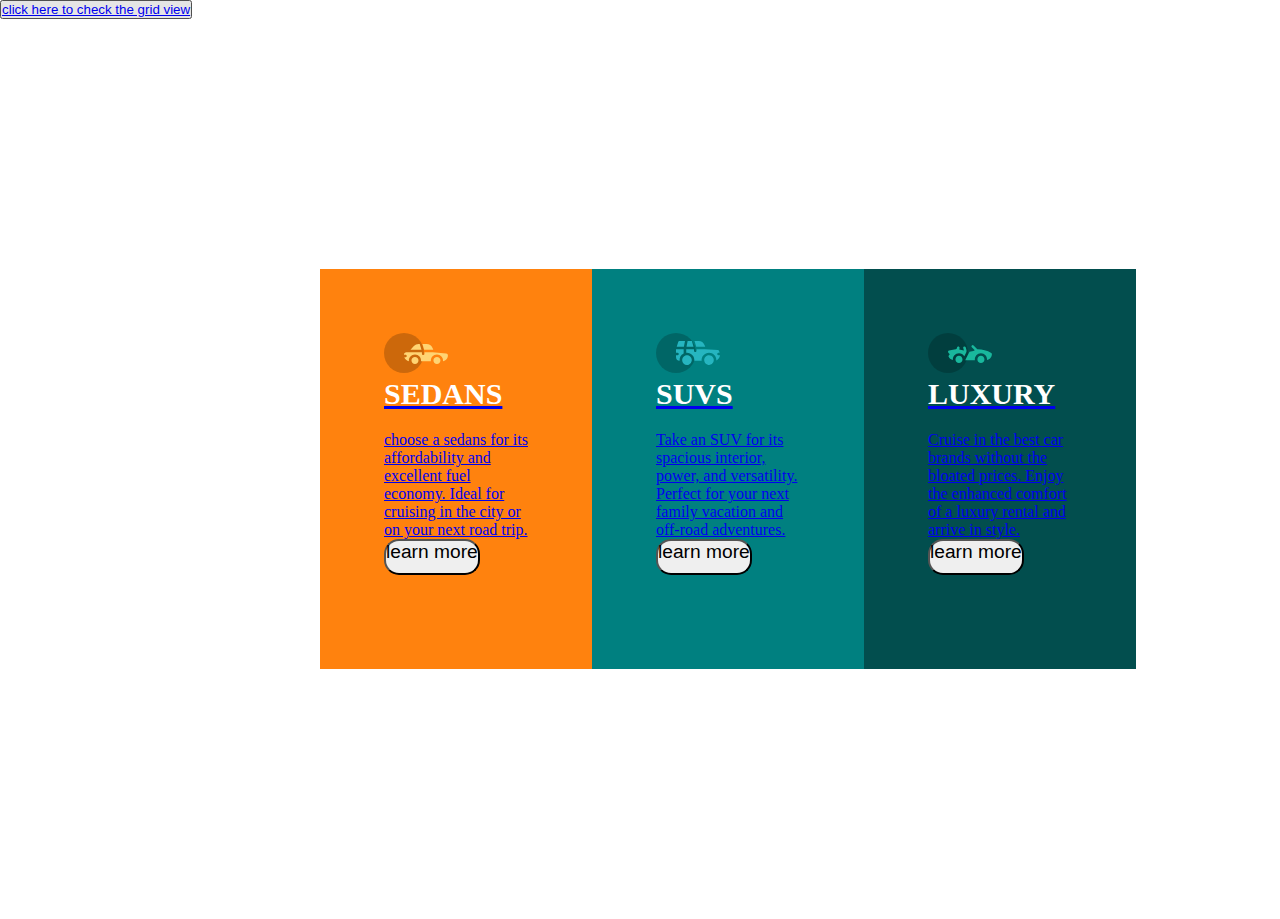
<file: week4/index.html>
<!DOCTYPE html>
<html lang="en">
<head>
    <meta charset="UTF-8">
    <meta name="viewport" content="width=device-width, initial-scale=1.0">
    <meta http-equiv="X-UA-Compatible" content="ie=edge">
    <title>3-column card</title>
    <link rel="stylesheet" href="style.css">
    <button class="link"><a href="Grid.htmll">click here to check the grid view</button>
    </head>
<body>
    <div class="flex-container">
<div class="top-container">
    <img src="logo1.svg" alt="logo">
<h1>SEDANS</h1>
<p class="p.top">choose a sedans for its affordability and excellent fuel economy. Ideal for cruising in the city or on your next road trip.
     </p>
     <button>learn more</button>
    </div>
     <div class="middle-container">
         <img src="logo2.svg" alt="logo">
     <h1>SUVS</h1>
     <P class="p.middle">Take an SUV for its spacious interior, power, and versatility. Perfect for your next family vacation and off-road adventures.
     </P>
     <button>learn more</button>
    </div>
     <div class="bottom-container">
         <img src="logo3.svg" alt="logo">
     <h1>LUXURY</h1>
     <p class="p.bottom">Cruise in the best car brands without the bloated prices. Enjoy the enhanced comfort of a luxury rental and arrive in style.
      </p>
      <button>learn more</button>
    </div>
    </div>
    
</body>
</html>
</file>
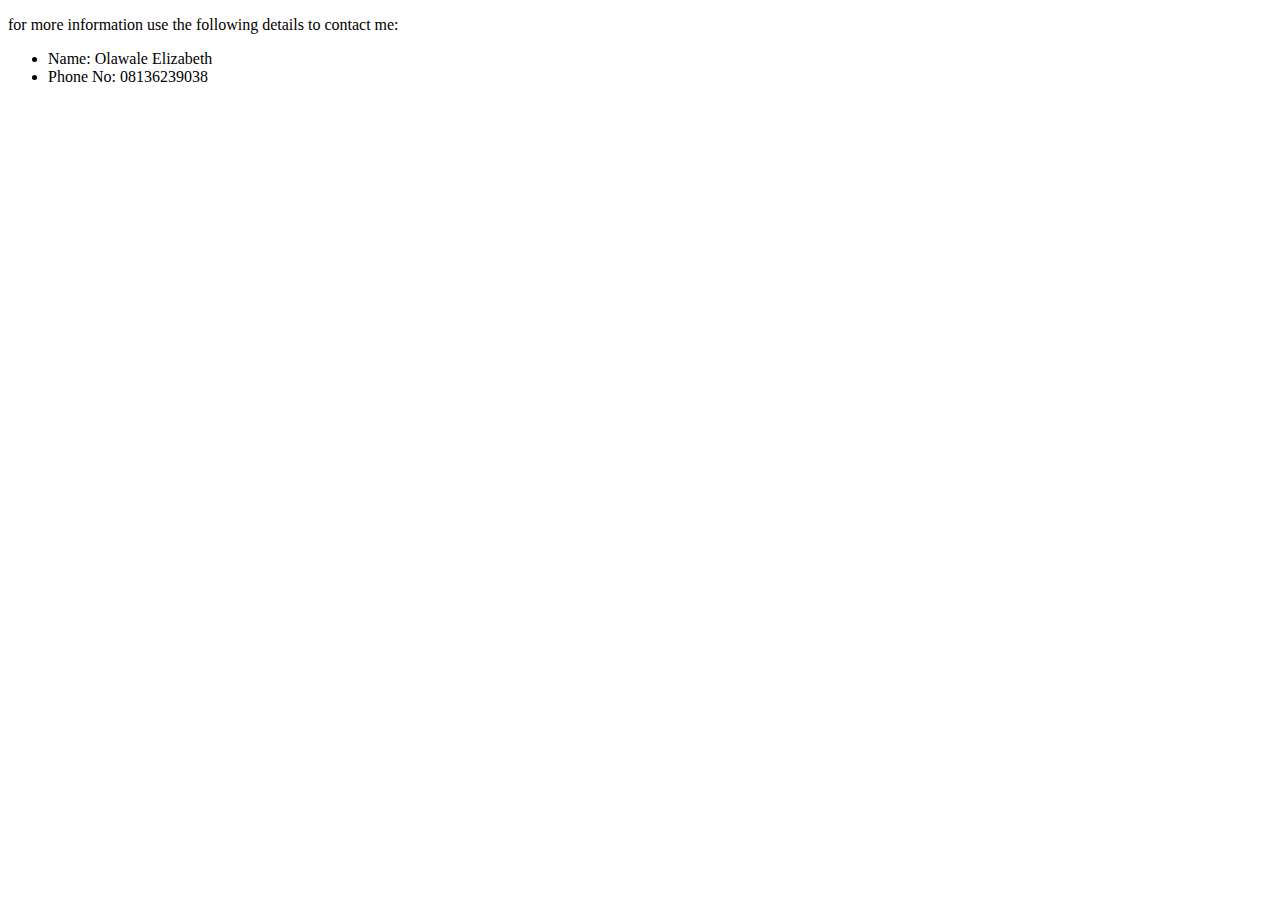
<file: portifolio/contact.html>
<!DOCTYPE html>
<html lang="en">
<head>
    <meta charset="UTF-8">
    <meta name="viewport" content="width=device-width, initial-scale=1.0">
    <meta http-equiv="X-UA-Compatible" content="ie=edge">
    <title>Document</title>
    <title>contact</title>
    <style>
        background-color: green;
    </style>
</head>

<body>
  <p>for more information use the following details to contact me:</p>
  <ul>
    <li> Name: Olawale Elizabeth</li>
    <li> Phone No: 08136239038</li>
  </ul>
    
</body>
</html>
</file>
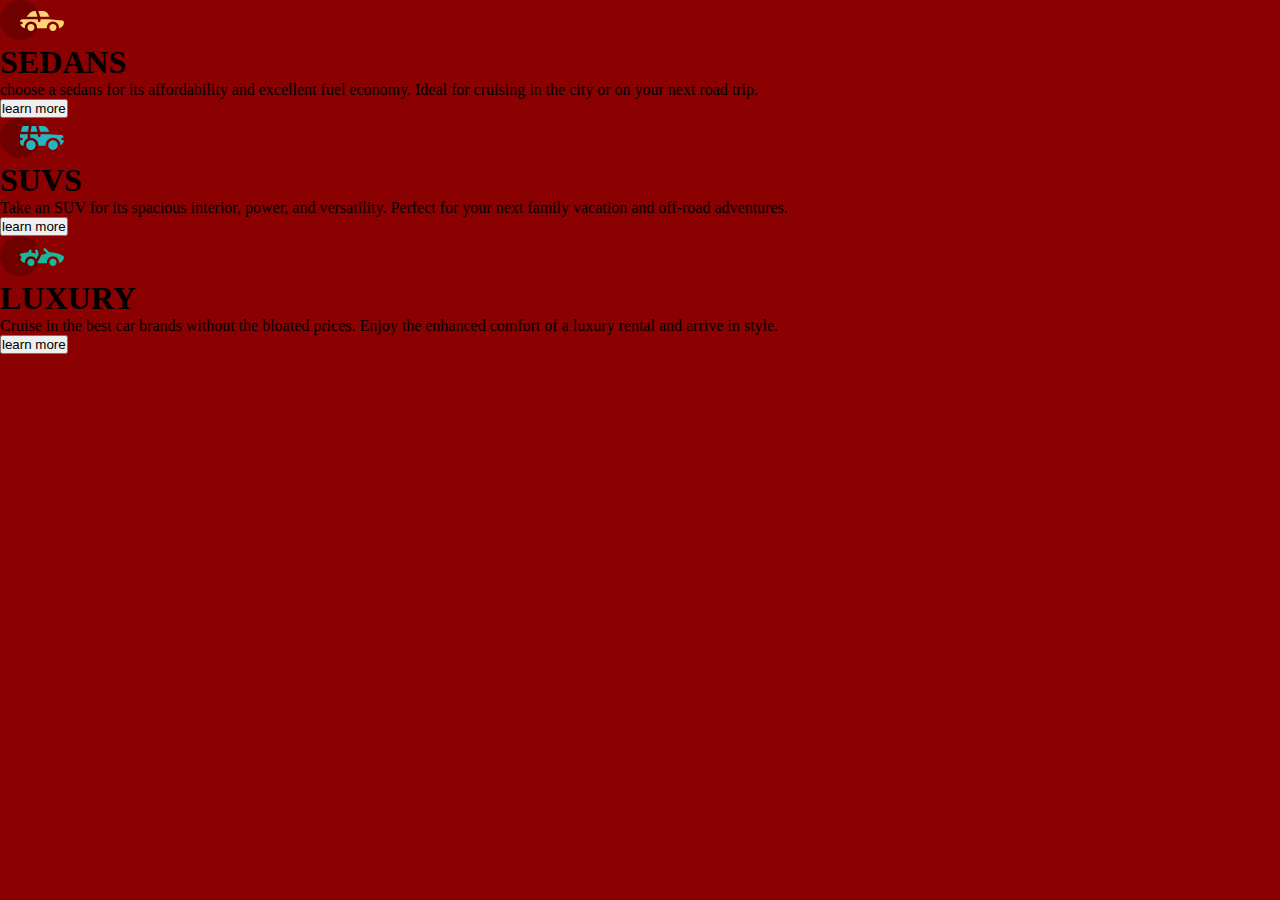
<file: week4/Grid.html>
<!DOCTYPE html>
<html lang="en">
<head>
    <meta charset="UTF-8">
    <meta name="viewport" content="width=device-width, initial-scale=1.0">
    <meta http-equiv="X-UA-Compatible" content="ie=edge">
    <title>Document</title>
    <link rel="stylesheet" href="Grid.css">


    </head>
    <body>
      <!-- <main>
      <div class="Grid-container">
        <div  class="item 1">1</div>
        <div  class="item 2">2</div>
        <div  class="item 3">3</div>
        <div  class="item 4">4</div>
        <div  class="item 5">5</div>
      </div>
      <button class="link"><a href="3-column card.html">click here to check the grid view</button>
    </main> -->
    <div class="grid-container">
      <div class="top-container">
          <img src="logo1.svg" alt="logo">
      <h1>SEDANS</h1>
      <p class="p.top">choose a sedans for its affordability and excellent fuel economy. Ideal for cruising in the city or on your next road trip.
           </p>
           <button>learn more</button>
          </div>
           <div class="middle-container">
               <img src="logo2.svg" alt="logo">
           <h1>SUVS</h1>
           <P class="p.middle">Take an SUV for its spacious interior, power, and versatility. Perfect for your next family vacation and off-road adventures.
           </P>
           <button>learn more</button>
          </div>
           <div class="bottom-container">
               <img src="logo3.svg" alt="logo">
           <h1>LUXURY</h1>
           <p class="p.bottom">Cruise in the best car brands without the bloated prices. Enjoy the enhanced comfort of a luxury rental and arrive in style.
            </p>
            <button>learn more</button>
          </div>
          </div>
</body>
</html>
</file>
<file: week4/style.css>
*{
    margin:0;
    padding:0;
     box-sizing: border-box; 

}
/* .link{
    color: black;
    background: white;
    padding: 2px 8px;
    top: 0;
    cursor: pointer;
    margin-bottom: 2rem;
    border-radius: 30px;
}
.link:hover{
    background-color: wheat;
    color: black; */
}
body{
    background-color: #fff8dc;
}
.flex-container{
     margin: auto; 
    display:flex;
    width:50%;
    height:100vh;
    align-items: center;
    /* flex-direction: row; */

}
.top-container{
    background-color: hsla(29, 100%, 50%, 0.945);
    padding: 4em;
    min-width: 17rem;
    min-height: 25rem;
    position: relative;
    
}
.top-containerimage{
    padding-bottom: 20px;
}
.top-container h1{
    color: white;
    font-size:30px;
    padding-bottom: 20px;
    font-weight: bold;
}
.top-container p.top{
       font-size: medium;
       padding-bottom: 10px;

}
.top-container button{
    font-size: larger;
    padding-bottom: 10px;
    bottom:0;
    border-radius:15px;
}
.middle-container{
    background-color:rgb(0, 128, 128);
    padding:4em;
    min-width: 17rem;
    min-height: 25rem;
    position: relative;
}
.middle-containerimage{
    padding-bottom: 20px;
}
.middle-container h1{
    color: white;
    font-size:30px;
    padding-bottom: 20px;
    font-weight: bold;
}
.middle-container p.middle{
    font-size: medium;
    padding-bottom: 30px;
}
.middle-container button{
    font-size: larger;
    padding-bottom: 10px;
    bottom: 0;
    border-radius: 15px;
    
}
.bottom-container{
    background-color: rgb(2, 78, 78);
    padding: 4em;
    min-width: 17rem;
    min-height: 25rem;
    position: relative;
}
.bottom-container image{
    padding-bottom: 20px;
}
.bottom-container h1{
    color: white;
    font-size:30px;
    padding-bottom: 20px;
    font-weight: bold;
}
.bottom-container p.bottom{
    font-size: medium;
    padding-bottom: 30px;
}
.bottom-container button{
    font-size: larger;
    padding-bottom: 10px;
    bottom: 0;
    border-radius: 15px;
}
</file>
<file: week4/Grid.css>
*{
    margin: 0;
    padding: 0;
    box-sizing: border-box;
    font: 3opx;
}
[class="item-"]{
    display: grid;
    place-items: center;
    padding: 10px;
    box-shadow: 5px;
    color: #fff;
}
body{
    background-color: darkred;
    height: 100vh;
}
.grid-container{
    display:grid;

}
.grid{
    height: 90vh;
    width: 90%;
    margin: 20px auto;
    display: grid;
    gap: 20px;
    grid-template-columns: repeat(6);
}
.item 1{
    background-color:blue;
    padding:2em;
}
.item 2{
    background-color:green;
    padding:2em;
}
.item 3{
    background-color: black;
    padding:2em;
}
.item 4{
    background-color:red;
    padding:2em;
}
.item 5{
    background-color: teal;
    padding:2em;
}
</file>
